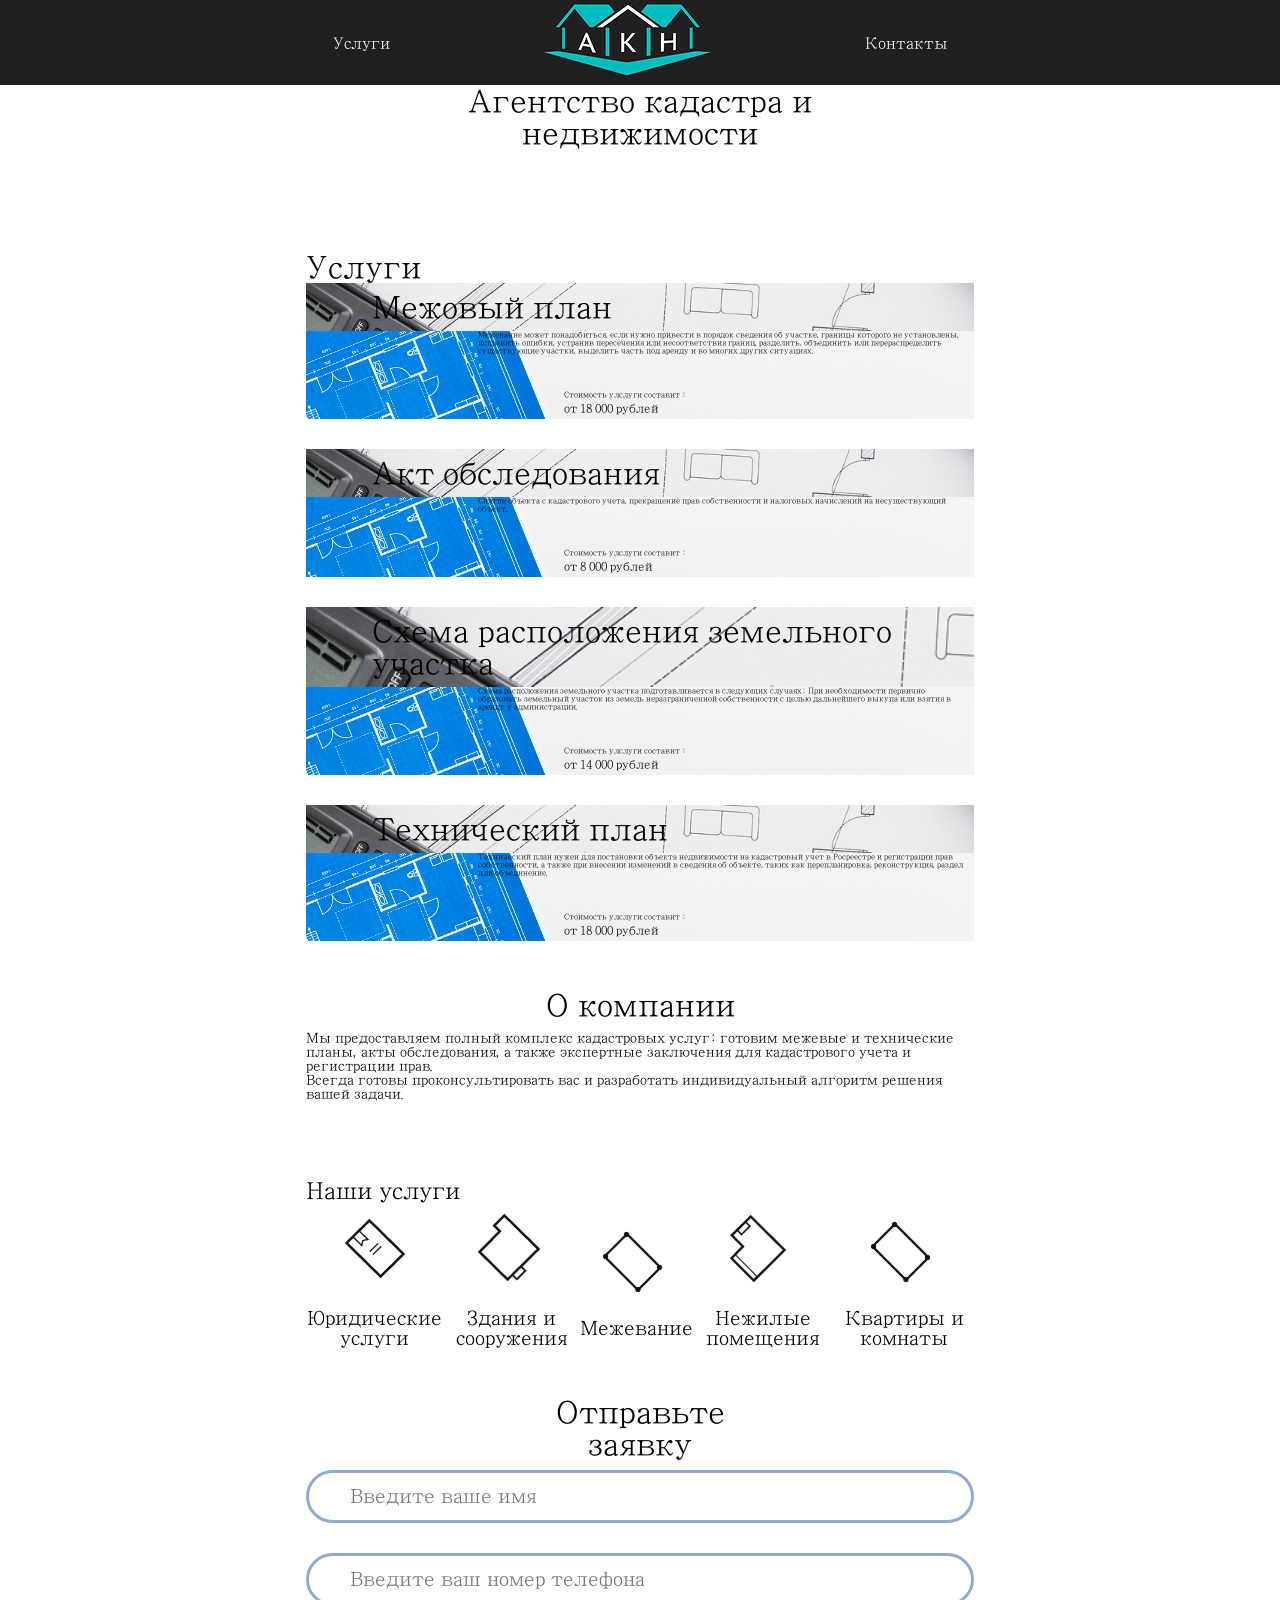
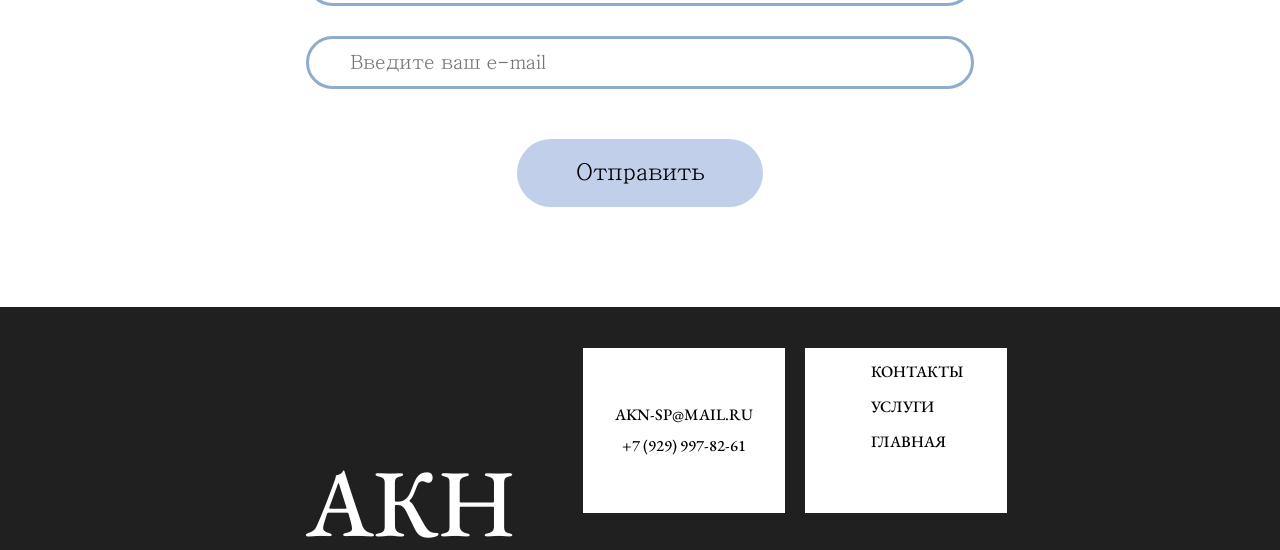
<file: docs/index.html>
<!DOCTYPE html>
<html lang="ru">

<head>
    <meta charset="UTF-8">
    <meta name="viewport" content="width=device-width, initial-scale=1.0">

    <link rel="stylesheet" href="./css/reset.css">
    <link rel="stylesheet" href="./css/normalize.css">
    <link rel="stylesheet" href="./css/style.css">

    <title>Вёрстка Царёв</title>
</head>

<body>
    <header class="header">
        <div class="header__container container">
            <a class="header__link" href="./pages/pricelist.html">Услуги</a>
            <a class="header__link" href="#">
                <img src="./img/logo.png" alt="LOGO">
            </a>
            <a class="header__link" href="./pages/contacts.html">Контакты</a>
        </div>
    </header>

    <main class="main">
        <div class="main__container container container_small index">
            <h1>Агентство кадастра и недвижимости</h1>
            <div class="index__pricelist pricelist">
                <h1>Услуги</h1>
                <ul>
                    <li>
                        <a href="./pages/pricelist.html">
                            <h1 class="pricelist__price-title">Межовый план</h1>
                            <div class="pricelist__price-desc">
                                <p>Межевание может понадобиться, если нужно привести в порядок сведения об участке,
                                    границы
                                    которого не установлены, исправить ошибки, устранив пересечения или несоответствия
                                    границ, разделить, объединить или перераспределить существующие участки, выделить
                                    часть
                                    под аренду и во многих других ситуациях.</p>
                                <div class="pricelist__price-wrapper">
                                    <p>Стоимость улслуги составит :</p>
                                    <p class="pricelist__price">от 18 000 рублей</p>
                                </div>
                            </div>
                        </a>
                    </li>
                    <li>
                        <a href="./pages/pricelist.html">
                            <h1 class="pricelist__price-title">Акт обследования</h1>
                            <div class="pricelist__price-desc">
                                <p>Снятие объекта с кадастрового учета, прекращение прав собственности и налоговых
                                    начислений на несуществующий объект.</p>
                                <div class="pricelist__price-wrapper">
                                    <p>Стоимость улслуги составит :</p>
                                    <p class="pricelist__price">от 8 000 рублей</p>
                                </div>
                            </div>
                        </a>
                    </li>
                    <li>
                        <a href="./pages/pricelist.html">
                            <h1 class="pricelist__price-title">Схема расположения земельного участка</h1>
                            <div class="pricelist__price-desc">
                                <p>Схема расположения земельного участка подготавливается в следующих случаях: При
                                    необходимости первично образовать земельный участок из земель неразграниченной
                                    собственности с целью дальнейшего выкупа или взятия в аренду у администрации.</p>
                                <div class="pricelist__price-wrapper">
                                    <p>Стоимость улслуги составит :</p>
                                    <p class="pricelist__price">от 14 000 рублей</p>
                                </div>
                            </div>
                        </a>
                    </li>
                    <li>
                        <a href="./pages/pricelist.html">
                            <h1 class="pricelist__price-title">Технический план</h1>
                            <div class="pricelist__price-desc">
                                <p>Технический план нужен для постановки объекта недвижимости на кадастровый учет в
                                    Росреестре и регистрации прав собственности, а также при внесении изменений в
                                    сведения
                                    об объекте, таких как перепланировка, реконструкция, раздел или объединение.</p>
                                <div class="pricelist__price-wrapper">
                                    <p>Стоимость улслуги составит :</p>
                                    <p class="pricelist__price">от 18 000 рублей</p>
                                </div>
                            </div>
                        </a>
                    </li>
                </ul>
            </div>
            <div class="index__about about">
                <h1>О компании</h1>
                <p>Мы предоставляем полный комплекс кадастровых услуг: готовим межевые и технические планы, акты
                    обследования, а также экспертные заключения для кадастрового учета и регистрации прав.</p>
                <p>Всегда готовы проконсультировать вас и разработать индивидуальный алгоритм решения вашей задачи.</p>
                <div class="about__services-wrapper">
                    <h2>Наши услуги</h2>
                    <ul>
                        <li>
                            <img src="./img/about/about-2.png" alt="ABOUT">
                            <span>Юридические услуги</span>
                        </li>
                        <li>
                            <img src="./img/about/about-1.png" alt="ABOUT">
                            <span>Здания и сооружения</span>
                        </li>
                        <li>
                            <img src="./img/about/about-5.png" alt="ABOUT">
                            <span>Межевание</span>
                        </li>
                        <li>
                            <img src="./img/about/about-4.png" alt="ABOUT">
                            <span>Нежилые помещения</span>
                        </li>
                        <li>
                            <img src="./img/about/about-5.png" alt="ABOUT">
                            <span>Квартиры и комнаты</span>
                        </li>
                    </ul>
                </div>
            </div>

            <div class="index__feedback feedback">
                <form id="feedback">
                    <h1>Отправьте заявку</h1>
                    <input type="text" name="username" id="username" placeholder="Введите ваше имя">
                    <input type="text" name="phone" id="phone" placeholder="Введите ваш номер телефона">
                    <input type="text" name="email" id="email" placeholder="Введите ваш e-mail">
                    <input type="submit" name="submit" id="submit" value="Отправить">
                </form>
            </div>
        </div>
    </main>

    <footer class="footer">
        <div class="footer__container container">
            <div class=footer__left-wrapper>
                <span class="footer__logo">АКН</span>
            </div>
            <div class="footer__right-wrapper">
                <div class="footer__block footer__block_contacts">
                    <a href="mailto:akn-sp@mail.ru">akn-sp@mail.ru</a>
                    <a href="tel:+79299978261">+7 (929) 997-82-61</a>
                </div>
                <div class="footer__block">
                    <nav class="footer__nav">
                        <a href="./pages/contacts.html">Контакты</a>
                        <a href="./pages/pricelist.html">Услуги</a>
                        <a href="#">Главная</a>
                    </nav>
                </div>
            </div>
        </div>
    </footer>
</body>

</html>
</file>
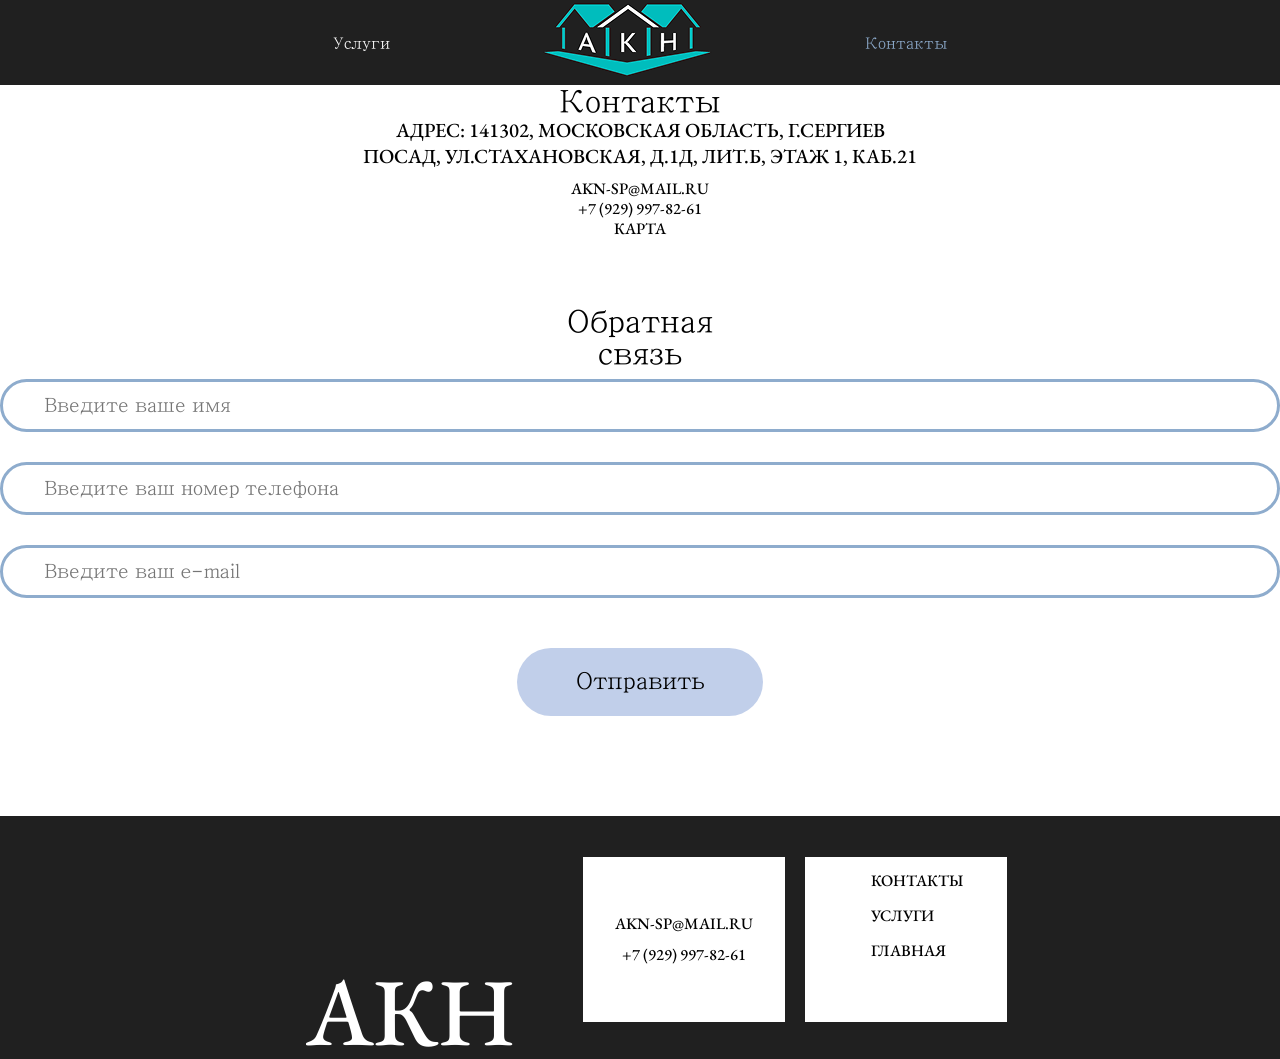
<file: docs/pages/contacts.html>
<!DOCTYPE html>
<html lang="ru">

<head>
    <meta charset="UTF-8">
    <meta name="viewport" content="width=device-width, initial-scale=1.0">

    <link rel="stylesheet" href="../css/reset.css">
    <link rel="stylesheet" href="../css/normalize.css">
    <link rel="stylesheet" href="../css/style.css">

    <title>Контакты</title>
</head>

<body>
    <header class="header">
        <div class="header__container container">
            <a class="header__link" href="./pricelist.html">Услуги</a>
            <a class="header__link" href="../index.html">
                <img src="../img/logo.png" alt="LOGO">
            </a>
            <a class="header__link header__link_active" href="#">Контакты</a>
        </div>
    </header>

    <main class="main">
        <div class="main__container container contacts">
            <div class="contacts__contacts">
                <h1>Контакты</h1>
                <p>Адрес: 141302, Московская область, г.Сергиев Посад, ул.Стахановская, д.1д, лит.Б, этаж 1, каб.21</p>
                <div class="contacts__links">
                    <a href="mailto:akn-sp@mail.ru">AKN-SP@MAIL.RU</a>
                    <a href="tel:+79299978261">+7 (929) 997-82-61</a>
                    <a href="https://yandex.ru/maps/org/akn/199845858617/?display-text=%D0%90%D0%B3%D0%B5%D0%BD%D1%82%D1%81%D1%82%D0%B2%D0%B0%20%D0%BD%D0%B5%D0%B4%D0%B2%D0%B8%D0%B6%D0%B8%D0%BC%D0%BE%D1%81%D1%82%D0%B8&filter=alternate_vertical%3ARequestWindow&ll=38.146458%2C56.322429&mode=search&sctx=[base64]%2BvinZKaA9WRwYcEuZr3vegFggIXY2F0ZWdvcnlfaWQ6KDE4NDEwNzUwMymKAgkxODQxMDc1MDOSAgCaAgxkZXNrdG9wLW1hcHOqAhgzMzY4NzEzNjc2OSwxNjc4ODgzOTkwMjA%3D&sll=38.146068%2C56.322429&sspn=0.004147%2C0.001338&text=category_id%3A%28184107503%29&z=19.4">Карта</a>
        </div>
                </div>
            </div>
            <div class="contacts__feedback feedback">
                <form id="feedback">
                    <h1>Обратная связь</h1>
                    <input type="text" name="username" id="username" placeholder="Введите ваше имя">
                    <input type="text" name="phone" id="phone" placeholder="Введите ваш номер телефона">
                    <input type="text" name="email" id="email" placeholder="Введите ваш e-mail">
                    <input type="submit" name="submit" id="submit" value="Отправить">
                </form>
            </div>
        </div>
    </main>

    <footer class="footer">
        <div class="footer__container container">
            <div class=footer__left-wrapper>
                <span class="footer__logo">АКН</span>
            </div>
            <div class="footer__right-wrapper">
                <div class="footer__block footer__block_contacts">
                    <a href="mailto:akn-sp@mail.ru">akn-sp@mail.ru</a>
                    <a href="tel:+79299978261">+7 (929) 997-82-61</a>
                </div>
                <div class="footer__block">
                    <nav class="footer__nav">
                        <a href="#">Контакты</a>
                        <a href="./pages/pricelist.html">Услуги</a>
                        <a href="../index.html">Главная</a>
                    </nav>
                </div>
            </div>
        </div>
    </footer>
</body>

</html>
</file>
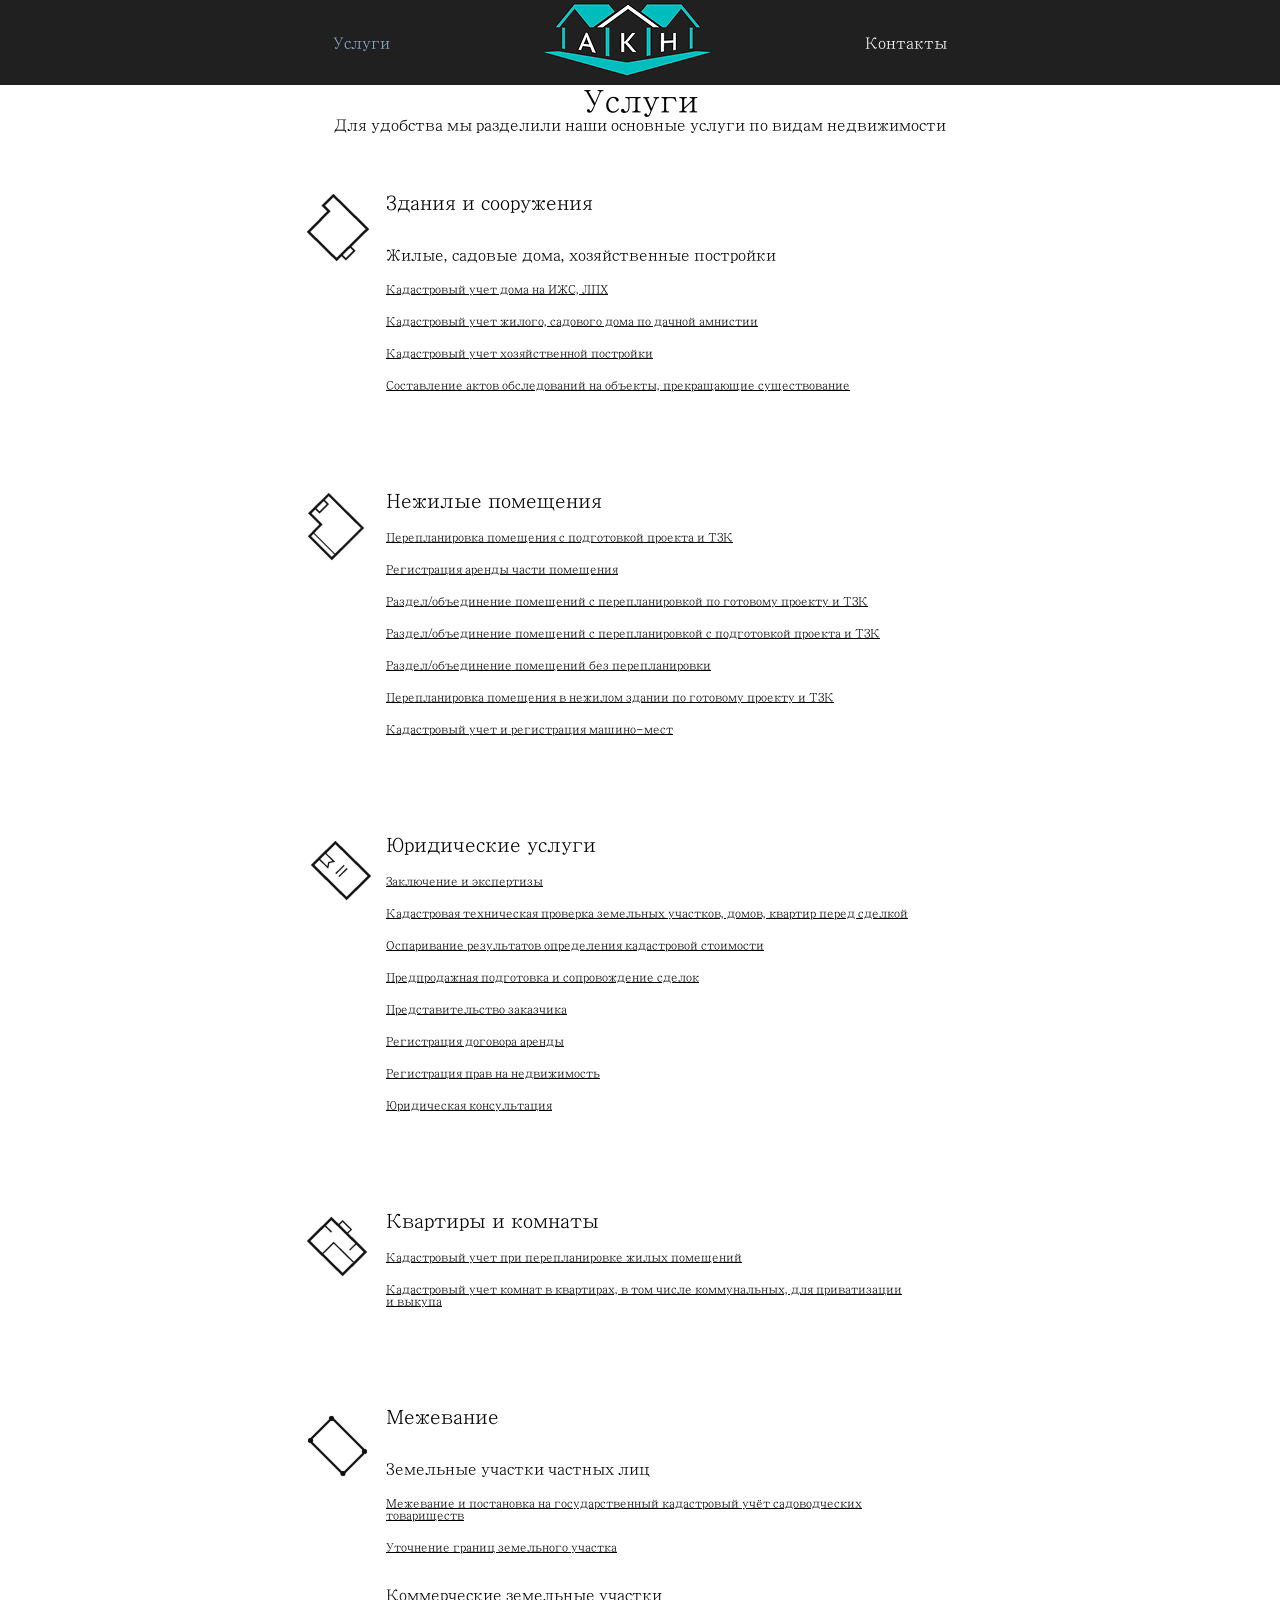
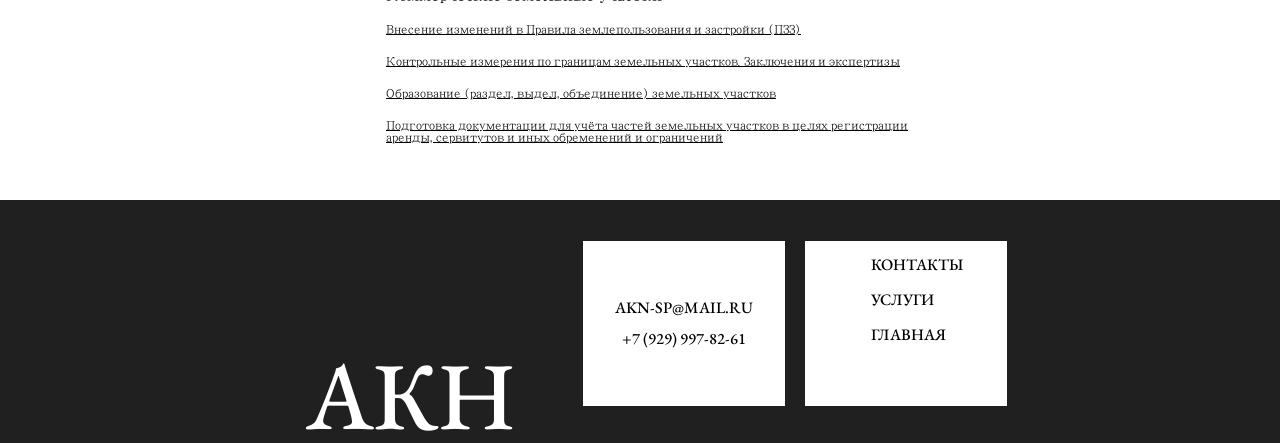
<file: docs/pages/pricelist.html>
<!DOCTYPE html>
<html lang="ru">

<head>
    <meta charset="UTF-8">
    <meta name="viewport" content="width=device-width, initial-scale=1.0">

    <link rel="stylesheet" href="../css/reset.css">
    <link rel="stylesheet" href="../css/normalize.css">
    <link rel="stylesheet" href="../css/style.css">

    <title>Услуги</title>
</head>

<body>
    <header class="header">
        <div class="header__container container">
            <a class="header__link header__link_active" href="#">Услуги</a>
            <a class="header__link" href="../index.html">
                <img src="../img/logo.png" alt="LOGO">
            </a>
            <a class="header__link" href="./contacts.html">Контакты</a>
        </div>
    </header>

    <main class="main">
        <div class="main__container container categories">
            <div class="categories__title-wrapper">
                <h1>Услуги</h1>
                <p>Для удобства мы разделили наши основные услуги по видам недвижимости</p>
            </div>
            <div class="categories__cat-wrapper">
                <div class="categories__category category">
                    <div class="category__left-wrapper">
                        <img src="../img/about/about-1.png" alt="ABOUT">
                    </div>
                    <div class="category__right-wrapper">
                        <h2>Здания и сооружения</h2>
                        <div class="category__block">
                            <h3>Жилые, садовые дома, хозяйственные постройки</h3>
                            <a href="#">Кадастровый учет дома на ИЖС, ЛПХ</a>
                            <a href="#">Кадастровый учет жилого, садового дома по дачной амнистии</a>
                            <a href="#">Кадастровый учет хозяйственной постройки</a>
                            <a href="#">Составление актов обследований на объекты, прекращающие существование</a>
                        </div>
                    </div>
                </div>
                <div class="categories__category category">
                    <div class="category__left-wrapper">
                        <img src="../img/about/about-4.png" alt="ABOUT">
                    </div>
                    <div class="category__right-wrapper">
                        <h2>Нежилые помещения</h2>
                        <div class="category__block">
                            <a href="#">Перепланировка помещения с подготовкой проекта и ТЗК</a>
                            <a href="#">Регистрация аренды части помещения</a>
                            <a href="#">Раздел/объединение помещений с перепланировкой по готовому проекту и ТЗК</a>
                            <a href="#">Раздел/объединение помещений с перепланировкой с подготовкой проекта и ТЗК</a>
                            <a href="#">Раздел/объединение помещений без перепланировки</a>
                            <a href="#">Перепланировка помещения в нежилом здании по готовому проекту и ТЗК</a>
                            <a href="#">Кадастровый учет и регистрация машино-мест</a>
                        </div>
                    </div>
                </div>
                <div class="categories__category category">
                    <div class="category__left-wrapper">
                        <img src="../img/about/about-2.png" alt="ABOUT">
                    </div>
                    <div class="category__right-wrapper">
                        <h2>Юридические услуги</h2>
                        <div class="category__block">
                            <a href="#">Заключение и экспертизы</a>
                            <a href="#">Кадастровая техническая проверка земельных участков, домов, квартир перед
                                сделкой</a>
                            <a href="#">Оспаривание результатов определения кадастровой стоимости</a>
                            <a href="#">Предпродажная подготовка и сопровождение сделок</a>
                            <a href="#">Представительство заказчика</a>
                            <a href="#">Регистрация договора аренды</a>
                            <a href="#">Регистрация прав на недвижимость</a>
                            <a href="#">Юридическая консультация</a>
                        </div>
                    </div>
                </div>
                <div class="categories__category category">
                    <div class="category__left-wrapper">
                        <img src="../img/about/about-3.png" alt="ABOUT">
                    </div>
                    <div class="category__right-wrapper">
                        <h2>Квартиры и комнаты</h2>
                        <div class="category__block">
                            <a href="#">Кадастровый учет при перепланировке жилых помещений</a>
                            <a href="#">Кадастровый учет комнат в квартирах, в том числе коммунальных, для приватизации
                                и выкупа</a>
                        </div>
                    </div>
                </div>
                <div class="categories__category category">
                    <div class="category__left-wrapper">
                        <img src="../img/about/about-5.png" alt="ABOUT">
                    </div>
                    <div class="category__right-wrapper">
                        <h2>Межевание</h2>
                        <div class="category__block">
                            <h3>Земельные участки частных лиц</h3>
                            <a href="#">Межевание и постановка на государственный кадастровый учёт садоводческих
                                товариществ</a>
                            <a href="#">Уточнение границ земельного участка</a>
                        </div>
                        <div class="category__block">
                            <h3>Коммерческие земельные участки</h3>
                            <a href="#">Внесение изменений в Правила землепользования и застройки (ПЗЗ)</a>
                            <a href="#">Контрольные измерения по границам земельных участков. Заключения и
                                экспертизы</a>
                            <a href="#">Образование (раздел, выдел, объединение) земельных участков</a>
                            <a href="#">Подготовка документации для учёта частей земельных участков в целях регистрации
                                аренды, сервитутов и иных обременений и ограничений</a>
                        </div>
                    </div>
                </div>
            </div>
        </div>
    </main>

    <footer class="footer">
        <div class="footer__container container">
            <div class=footer__left-wrapper>
                <span class="footer__logo">АКН</span>
            </div>
            <div class="footer__right-wrapper">
                <div class="footer__block footer__block_contacts">
                    <a href="mailto:akn-sp@mail.ru">akn-sp@mail.ru</a>
                    <a href="tel:+79299978261">+7 (929) 997-82-61</a>
                </div>
                <div class="footer__block">
                    <nav class="footer__nav">
                        <a href="./pages/contacts.html">Контакты</a>
                        <a href="#">Услуги</a>
                        <a href="../index.html">Главная</a>
                    </nav>
                </div>
            </div>
        </div>
    </footer>
</body>

</html>
</file>
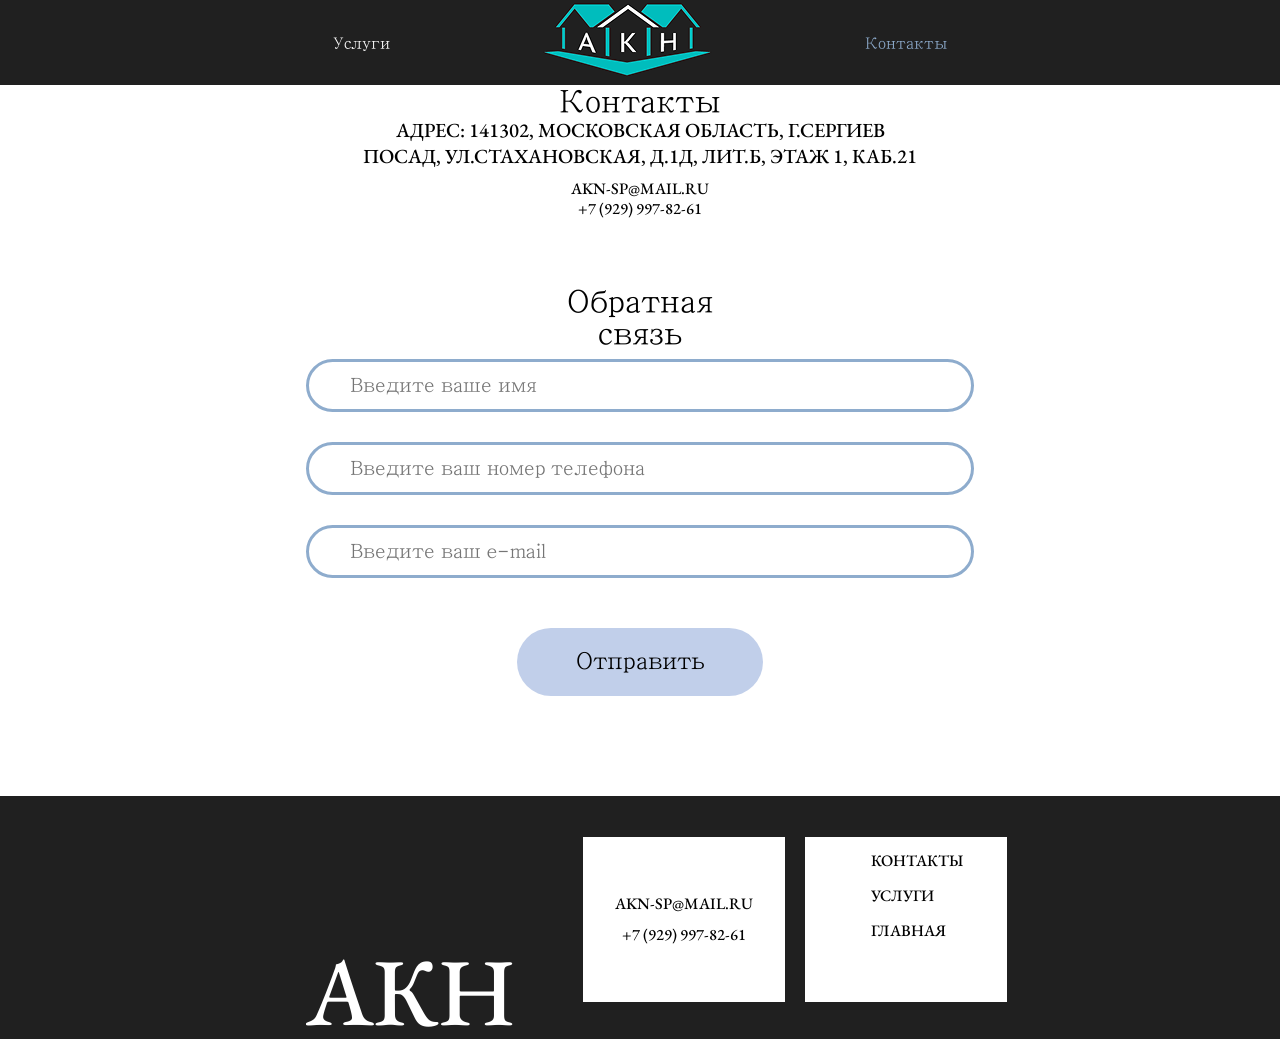
<file: src/pages/contacts.html>
<!DOCTYPE html>
<html lang="ru">

<head>
    <meta charset="UTF-8">
    <meta name="viewport" content="width=device-width, initial-scale=1.0">

    <link rel="stylesheet" href="../css/reset.css">
    <link rel="stylesheet" href="../css/normalize.css">
    <link rel="stylesheet" href="../css/style.css">

    <title>Контакты</title>
</head>

<body>
    <header class="header">
        <div class="header__container container">
            <a class="header__link" href="./pricelist.html">Услуги</a>
            <a class="header__link" href="../index.html">
                <img src="../img/logo.png" alt="LOGO">
            </a>
            <a class="header__link header__link_active" href="#">Контакты</a>
        </div>
    </header>

    <main class="main">
        <div class="main__container container contacts">
            <div class="contacts__contacts">
                <h1>Контакты</h1>
                <p>Адрес: 141302, Московская область, г.Сергиев Посад, ул.Стахановская, д.1д, лит.Б, этаж 1, каб.21</p>
                <div class="contacts__links">
                    <a href="mailto:akn-sp@mail.ru">AKN-SP@MAIL.RU</a>
                    <a href="tel:+79299978261">+7 (929) 997-82-61</a>
                </div>
            </div>
            <div class="contacts__feedback feedback">
                <form id="feedback">
                    <h1>Обратная связь</h1>
                    <input type="text" name="username" id="username" placeholder="Введите ваше имя">
                    <input type="text" name="phone" id="phone" placeholder="Введите ваш номер телефона">
                    <input type="text" name="email" id="email" placeholder="Введите ваш e-mail">
                    <input type="submit" name="submit" id="submit" value="Отправить">
                </form>
            </div>
        </div>
    </main>

    <footer class="footer">
        <div class="footer__container container">
            <div class=footer__left-wrapper>
                <span class="footer__logo">АКН</span>
            </div>
            <div class="footer__right-wrapper">
                <div class="footer__block footer__block_contacts">
                    <a href="mailto:akn-sp@mail.ru">akn-sp@mail.ru</a>
                    <a href="tel:+79299978261">+7 (929) 997-82-61</a>
                </div>
                <div class="footer__block">
                    <nav class="footer__nav">
                        <a href="#">Контакты</a>
                        <a href="./pages/pricelist.html">Услуги</a>
                        <a href="../index.html">Главная</a>
                    </nav>
                </div>
            </div>
        </div>
    </footer>
</body>

</html>
</file>
<file: docs/css/style.css>
@font-face {
  font-family: "JejuMyeongjo";
  font-style: normal;
  font-weight: 400;
  src: url("../fonts/JejuMyeongjo-Regular.woff2");
}
@font-face {
  font-family: "EB Garamond";
  font-style: normal;
  font-weight: 500;
  src: url("../fonts/EBGaramond-Medium.woff2");
}
* {
  box-sizing: border-box;
}

body {
  font-family: "JejuMyeongjo";
  height: 100vh;
  display: flex;
  flex-direction: column;
}

h1, h2, h3, h4, h5 {
  padding: 0;
  margin: 0;
}

h1 {
  font-size: 48px;
}

h2 {
  font-size: 36px;
}

p {
  font-size: 12px;
}

a {
  color: black;
  text-decoration: none;
}

input[type=text] {
  background: white;
  border: 3px solid #8EACCD;
  border-radius: 40px;
  font-size: 20px;
  padding: 12px 0 12px 41px;
}
input[type=submit] {
  outline: none;
  border: none;
  cursor: pointer;
  background: #C1CFEA;
  border-radius: 50px;
  padding: 20px;
  font-size: 24px;
}

.container {
  max-width: 1340px;
  margin: 0 auto;
}
.container_small {
  max-width: 1114px;
}

.header {
  background: #202020;
}
.header__container {
  display: flex;
  justify-content: center;
  align-items: center;
  -moz-column-gap: 146px;
       column-gap: 146px;
}
.header__link {
  color: white;
  font-size: 16px;
}
.header__link_active {
  color: #8EACCD;
}

.main {
  flex: 1;
}

.footer {
  background: #202020;
}
.footer__container {
  position: relative;
  height: 350px;
  padding-top: 41px;
  display: flex;
  align-items: flex-end;
}
.footer__left-wrapper {
  flex-grow: 1;
  overflow: hidden;
}
.footer__right-wrapper {
  position: relative;
  right: -50px;
  flex-grow: 1;
  height: 100%;
  display: flex;
  -moz-column-gap: 36px;
       column-gap: 36px;
}
.footer__logo {
  font-family: "EB Garamond";
  font-weight: 500;
  color: white;
  font-size: 128px;
}
.footer__block {
  width: 364px;
  height: 266px;
  background: white;
}
.footer__block_contacts {
  display: flex;
  flex-direction: column;
  align-items: center;
  justify-content: center;
  row-gap: 4px;
}
.footer__block_contacts a {
  font-family: "EB Garamond";
  font-weight: 500;
  font-size: 24px;
  text-transform: uppercase;
}
.footer__nav {
  font-family: "EB Garamond";
  font-weight: 500;
  font-size: 24px;
  line-height: 35px;
  text-transform: uppercase;
  display: flex;
  flex-direction: column;
  row-gap: 10px;
  margin: 45px auto auto 95px;
}

.feedback form {
  display: flex;
  flex-direction: column;
  align-items: center;
}
.feedback form > h1 {
  max-width: 277px;
  text-align: center;
  margin-bottom: 76px;
}
.feedback form input[type=text] {
  width: 750px;
  margin-bottom: 30px;
}
.feedback form input[type=submit] {
  width: 246px;
  margin-top: 74px;
}

.index > h1 {
  margin-bottom: 102px;
  text-align: center;
}
.index__pricelist {
  margin-bottom: 130px;
}
.index__about {
  margin-bottom: 131px;
}
.index__feedback {
  margin-bottom: 130px;
}

.pricelist > h1 {
  margin-bottom: 65px;
}
.pricelist ul {
  display: flex;
  flex-direction: column;
  row-gap: 60px;
}
.pricelist__price-title {
  padding: 8px 0 8px 114px;
  text-shadow: 0 4px 4px 0 rgba(0, 0, 0, 0.2509803922);
  background-image: url("../img/services/bg-top.png");
  background-size: cover;
}
.pricelist__price-desc {
  padding: 10px 10px 30px 434px;
  background-image: url("../img/services/bg-bottom.png");
  background-size: cover;
}
.pricelist__price-desc > p:first-child {
  margin-bottom: 36px;
}
.pricelist__price-wrapper {
  display: flex;
  flex-direction: column;
  row-gap: 10px;
}
.pricelist__price {
  font-size: 16px;
}

.about > h1 {
  text-align: center;
  margin-bottom: 65px;
}
.about > p {
  font-size: 24px;
}
.about > p:last-of-type {
  margin-bottom: 53px;
}
.about__services-wrapper > h2 {
  margin-bottom: 42px;
}
.about__services-wrapper ul {
  display: flex;
  justify-content: space-between;
}
.about__services-wrapper ul li {
  display: flex;
  flex-direction: column;
  align-items: center;
  justify-content: center;
  row-gap: 10px;
}
.about__services-wrapper ul li span {
  text-align: center;
  font-size: 20px;
}

.contacts__contacts {
  display: flex;
  flex-direction: column;
  justify-content: center;
  align-items: center;
  margin-bottom: 180px;
}
.contacts__contacts h1 {
  margin-bottom: 15px;
}
.contacts__contacts p {
  font-family: "EB Garamond";
  font-weight: 500;
  font-size: 24px;
  text-transform: uppercase;
  text-align: center;
  margin-bottom: 37px;
  max-width: 569px;
  line-height: 31px;
}
.contacts__contacts a {
  font-family: "EB Garamond";
  font-weight: 500;
  font-size: 24px;
  text-transform: uppercase;
}
.contacts__links {
  display: flex;
  flex-direction: column;
  justify-content: center;
  align-items: center;
  row-gap: 4px;
}
.contacts__feedback {
  margin-bottom: 162px;
}
.contacts__feedback form h1 {
  margin-bottom: 24px;
}

.categories__title-wrapper {
  display: flex;
  flex-direction: column;
  align-items: center;
  justify-content: center;
  margin-bottom: 60px;
}
.categories__title-wrapper p {
  font-size: 16px;
}
.categories__cat-wrapper {
  display: flex;
  flex-direction: column;
  row-gap: 100px;
  flex-wrap: wrap;
  max-height: 1000px;
  margin-bottom: 57px;
}

.category {
  display: flex;
  -moz-column-gap: 10px;
       column-gap: 10px;
}
.category__right-wrapper {
  display: flex;
  flex-direction: column;
  row-gap: 20px;
}
.category h2 {
  font-size: 20px;
}
.category__block {
  display: flex;
  flex-direction: column;
  row-gap: 20px;
}
.category__block h3 {
  font-size: 16px;
  margin-top: 14px;
}
.category__block a {
  font-size: 12px;
  text-decoration: underline;
  max-width: 523px;
}

@media screen and (max-width: 1439px) {
  h1 {
    font-size: 32px;
  }
  h2 {
    font-size: 24px;
  }
  p {
    font-size: 8px;
  }
  .feedback {
    width: 100%;
  }
  .feedback form {
    display: flex;
    flex-direction: column;
    align-items: center;
  }
  .feedback form > h1 {
    max-width: 277px;
    text-align: center;
    margin-bottom: 10px;
  }
  .feedback form input[type=text] {
    width: 100%;
    margin-bottom: 30px;
  }
  .feedback form input[type=submit] {
    width: 246px;
    margin-top: 20px;
  }
  .footer__container {
    position: relative;
    height: 243px;
  }
  .footer__right-wrapper {
    -moz-column-gap: 20px;
         column-gap: 20px;
  }
  .footer__logo {
    font-size: 96px;
  }
  .footer__block {
    width: 202px;
    height: 165px;
  }
  .footer__block_contacts {
    row-gap: 15px;
  }
  .footer__block_contacts a {
    font-size: 16px;
  }
  .footer__nav {
    font-size: 16px;
    row-gap: 0;
    margin: 6px auto auto 66px;
  }
  .container {
    max-width: 668px;
  }
  .container_small {
    max-width: 668px;
  }
  .index {
    display: flex;
    flex-direction: column;
    align-items: center;
  }
  .index > h1 {
    max-width: 376px;
  }
  .index__pricelist {
    margin-bottom: 48px;
  }
  .index__about {
    margin-bottom: 48px;
  }
  .index__feedback {
    margin-bottom: 100px;
  }
  .pricelist > h1 {
    margin-bottom: 0;
  }
  .pricelist ul {
    display: flex;
    flex-direction: column;
    row-gap: 30px;
  }
  .pricelist__price-title {
    padding: 8px 0 8px 66px;
  }
  .pricelist__price-desc {
    padding: 0 0 5px 172px;
  }
  .pricelist__price-wrapper {
    row-gap: 3px;
    margin-left: 86px;
  }
  .pricelist__price {
    font-size: 12px;
  }
  .about > h1 {
    margin-bottom: 10px;
  }
  .about > p {
    font-size: 14px;
  }
  .about > p:last-of-type {
    margin-bottom: 78px;
  }
  .about__services-wrapper > h2 {
    margin-bottom: 10px;
  }
  .about__services-wrapper ul li {
    display: flex;
    flex-direction: column;
    align-items: center;
    justify-content: center;
    row-gap: 25px;
  }
  .about__services-wrapper ul li span {
    font-size: 20px;
  }
  .contacts__contacts {
    margin-bottom: 68px;
  }
  .contacts__contacts h1 {
    margin-bottom: 0;
  }
  .contacts__contacts p {
    font-size: 20px;
    margin-bottom: 12px;
    line-height: 26px;
  }
  .contacts__contacts a {
    font-size: 16px;
  }
  .contacts__feedback {
    margin-bottom: 100px;
  }
  .contacts__feedback form h1 {
    margin-bottom: 10px;
    max-width: 171px;
  }
  .categories__cat-wrapper {
    max-height: none;
  }
}
@media screen and (max-width: 767px) {
  .container {
    max-width: 293px;
  }
  .container_small {
    max-width: 293px;
  }
  h1 {
    font-size: 20px;
  }
  h2 {
    font-size: 14px;
  }
  p {
    font-size: 8px;
  }
  input[type=text] {
    font-size: 12px;
    padding: 6px 0 6px 16px;
  }
  input[type=submit] {
    padding: 5px 20px;
    font-size: 16px;
  }
  .feedback {
    width: 100%;
  }
  .feedback form > h1 {
    max-width: 167px;
    margin-bottom: 20px;
  }
  .feedback form input[type=text] {
    width: 100%;
    margin-bottom: 20px;
  }
  .feedback form input[type=submit] {
    width: 137px;
    margin-top: 0;
  }
  .header__container {
    -moz-column-gap: 37px;
         column-gap: 37px;
  }
  .header__link {
    font-size: 10px;
  }
  .header__link img {
    width: 98px;
  }
  .footer__container {
    height: 146px;
    padding-top: 33px;
  }
  .footer__left-wrapper {
    overflow: visible;
  }
  .footer__right-wrapper {
    -moz-column-gap: 20px;
         column-gap: 20px;
  }
  .footer__logo {
    font-size: 32px;
  }
  .footer__block {
    width: 108px;
    height: 74px;
    background: #D9D9D9;
  }
  .footer__block_contacts {
    row-gap: 0;
  }
  .footer__block_contacts a {
    font-size: 10px;
  }
  .footer__nav {
    font-size: 10px;
    line-height: 10px;
    height: 100%;
    justify-content: space-around;
    margin: 0 auto;
    text-transform: none;
    text-align: center;
  }
  .index > h1 {
    margin-bottom: 22px;
    width: 383px;
  }
  .index__pricelist {
    margin-bottom: 80px;
  }
  .index__about {
    margin-bottom: 80px;
  }
  .index__feedback {
    margin-bottom: 100px;
  }
  .pricelist > h1 {
    margin-bottom: 20px;
    text-align: center;
  }
  .pricelist ul {
    row-gap: 20px;
  }
  .pricelist__price-title {
    padding: 2px 0 2px 58px;
    font-size: 14px;
  }
  .pricelist__price-desc {
    padding: 0 0 10px 0;
  }
  .pricelist__price-desc > p:first-child {
    margin-bottom: 2px;
  }
  .pricelist__price-wrapper {
    display: flex;
    flex-direction: column;
    row-gap: 5px;
  }
  .pricelist__price {
    font-size: 14px;
  }
  .about > h1 {
    margin-bottom: 20px;
  }
  .about > p {
    font-size: 8px;
  }
  .about > p:last-of-type {
    margin-bottom: 53px;
  }
  .about__services-wrapper > h2 {
    margin-bottom: 20px;
  }
  .about__services-wrapper ul li {
    row-gap: 0;
  }
  .about__services-wrapper ul li span {
    font-size: 8px;
  }
  .about__services-wrapper ul li img {
    width: 40px;
  }
  .contacts__contacts {
    margin-bottom: 100px;
  }
  .contacts__contacts h1 {
    margin-bottom: 0;
  }
  .contacts__contacts p {
    font-size: 14px;
    margin-bottom: 6px;
    width: 361px;
    line-height: 18px;
  }
  .contacts__contacts a {
    font-size: 14px;
  }
  .contacts__links {
    row-gap: 10px;
  }
  .contacts__feedback {
    margin-bottom: 100px;
  }
  .contacts__feedback form h1 {
    max-width: 123px;
    margin-bottom: 20px;
  }
  .categories {
    max-width: 100%;
  }
  .categories__title-wrapper {
    margin-bottom: 30px;
  }
  .categories__title-wrapper p {
    font-size: 8px;
    width: 308px;
  }
  .categories__cat-wrapper {
    row-gap: 30px;
    margin-bottom: 100px;
  }
  .category {
    display: flex;
    -moz-column-gap: 0;
         column-gap: 0;
  }
  .category__left-wrapper img {
    width: 40px;
  }
  .category__right-wrapper {
    row-gap: 12px;
  }
  .category h2 {
    font-size: 16px;
  }
  .category__block {
    row-gap: 12px;
  }
  .category__block h3 {
    font-size: 12px;
    margin-top: 0;
  }
  .category__block a {
    font-size: 10px;
    max-width: 346px;
  }
}/*# sourceMappingURL=style.css.map */
</file>
<file: src/css/style.css>
@font-face {
  font-family: "JejuMyeongjo";
  font-style: normal;
  font-weight: 400;
  src: url("../fonts/JejuMyeongjo-Regular.woff2");
}
@font-face {
  font-family: "EB Garamond";
  font-style: normal;
  font-weight: 500;
  src: url("../fonts/EBGaramond-Medium.woff2");
}
* {
  box-sizing: border-box;
}

body {
  font-family: "JejuMyeongjo";
  height: 100vh;
  display: flex;
  flex-direction: column;
}

h1, h2, h3, h4, h5 {
  padding: 0;
  margin: 0;
}

h1 {
  font-size: 48px;
}

h2 {
  font-size: 36px;
}

p {
  font-size: 12px;
}

a {
  color: black;
  text-decoration: none;
}

input[type=text] {
  background: white;
  border: 3px solid #8EACCD;
  border-radius: 40px;
  font-size: 20px;
  padding: 12px 0 12px 41px;
}
input[type=submit] {
  outline: none;
  border: none;
  cursor: pointer;
  background: #C1CFEA;
  border-radius: 50px;
  padding: 20px;
  font-size: 24px;
}

.container {
  max-width: 1340px;
  margin: 0 auto;
}
.container_small {
  max-width: 1114px;
}

.header {
  background: #202020;
}
.header__container {
  display: flex;
  justify-content: center;
  align-items: center;
  -moz-column-gap: 146px;
       column-gap: 146px;
}
.header__link {
  color: white;
  font-size: 16px;
}
.header__link_active {
  color: #8EACCD;
}

.main {
  flex: 1;
}

.footer {
  background: #202020;
}
.footer__container {
  position: relative;
  height: 350px;
  padding-top: 41px;
  display: flex;
  align-items: flex-end;
}
.footer__left-wrapper {
  flex-grow: 1;
  overflow: hidden;
}
.footer__right-wrapper {
  position: relative;
  right: -50px;
  flex-grow: 1;
  height: 100%;
  display: flex;
  -moz-column-gap: 36px;
       column-gap: 36px;
}
.footer__logo {
  font-family: "EB Garamond";
  font-weight: 500;
  color: white;
  font-size: 128px;
}
.footer__block {
  width: 364px;
  height: 266px;
  background: white;
}
.footer__block_contacts {
  display: flex;
  flex-direction: column;
  align-items: center;
  justify-content: center;
  row-gap: 4px;
}
.footer__block_contacts a {
  font-family: "EB Garamond";
  font-weight: 500;
  font-size: 24px;
  text-transform: uppercase;
}
.footer__nav {
  font-family: "EB Garamond";
  font-weight: 500;
  font-size: 24px;
  line-height: 35px;
  text-transform: uppercase;
  display: flex;
  flex-direction: column;
  row-gap: 10px;
  margin: 45px auto auto 95px;
}

.feedback form {
  display: flex;
  flex-direction: column;
  align-items: center;
}
.feedback form > h1 {
  max-width: 277px;
  text-align: center;
  margin-bottom: 76px;
}
.feedback form input[type=text] {
  width: 750px;
  margin-bottom: 30px;
}
.feedback form input[type=submit] {
  width: 246px;
  margin-top: 74px;
}

.index > h1 {
  margin-bottom: 102px;
  text-align: center;
}
.index__pricelist {
  margin-bottom: 130px;
}
.index__about {
  margin-bottom: 131px;
}
.index__feedback {
  margin-bottom: 130px;
}

.pricelist > h1 {
  margin-bottom: 65px;
}
.pricelist ul {
  display: flex;
  flex-direction: column;
  row-gap: 60px;
}
.pricelist__price-title {
  padding: 8px 0 8px 114px;
  text-shadow: 0 4px 4px 0 rgba(0, 0, 0, 0.2509803922);
  background-image: url("../img/services/bg-top.png");
  background-size: cover;
}
.pricelist__price-desc {
  padding: 10px 10px 30px 434px;
  background-image: url("../img/services/bg-bottom.png");
  background-size: cover;
}
.pricelist__price-desc > p:first-child {
  margin-bottom: 36px;
}
.pricelist__price-wrapper {
  display: flex;
  flex-direction: column;
  row-gap: 10px;
}
.pricelist__price {
  font-size: 16px;
}

.about > h1 {
  text-align: center;
  margin-bottom: 65px;
}
.about > p {
  font-size: 24px;
}
.about > p:last-of-type {
  margin-bottom: 53px;
}
.about__services-wrapper > h2 {
  margin-bottom: 42px;
}
.about__services-wrapper ul {
  display: flex;
  justify-content: space-between;
}
.about__services-wrapper ul li {
  display: flex;
  flex-direction: column;
  align-items: center;
  justify-content: center;
  row-gap: 10px;
}
.about__services-wrapper ul li span {
  text-align: center;
  font-size: 20px;
}

.contacts__contacts {
  display: flex;
  flex-direction: column;
  justify-content: center;
  align-items: center;
  margin-bottom: 180px;
}
.contacts__contacts h1 {
  margin-bottom: 15px;
}
.contacts__contacts p {
  font-family: "EB Garamond";
  font-weight: 500;
  font-size: 24px;
  text-transform: uppercase;
  text-align: center;
  margin-bottom: 37px;
  max-width: 569px;
  line-height: 31px;
}
.contacts__contacts a {
  font-family: "EB Garamond";
  font-weight: 500;
  font-size: 24px;
  text-transform: uppercase;
}
.contacts__links {
  display: flex;
  flex-direction: column;
  justify-content: center;
  align-items: center;
  row-gap: 4px;
}
.contacts__feedback {
  margin-bottom: 162px;
}
.contacts__feedback form h1 {
  margin-bottom: 24px;
}

.categories__title-wrapper {
  display: flex;
  flex-direction: column;
  align-items: center;
  justify-content: center;
  margin-bottom: 60px;
}
.categories__title-wrapper p {
  font-size: 16px;
}
.categories__cat-wrapper {
  display: flex;
  flex-direction: column;
  row-gap: 100px;
  flex-wrap: wrap;
  max-height: 1000px;
  margin-bottom: 57px;
}

.category {
  display: flex;
  -moz-column-gap: 10px;
       column-gap: 10px;
}
.category__right-wrapper {
  display: flex;
  flex-direction: column;
  row-gap: 20px;
}
.category h2 {
  font-size: 20px;
}
.category__block {
  display: flex;
  flex-direction: column;
  row-gap: 20px;
}
.category__block h3 {
  font-size: 16px;
  margin-top: 14px;
}
.category__block a {
  font-size: 12px;
  text-decoration: underline;
  max-width: 523px;
}

@media screen and (max-width: 1439px) {
  h1 {
    font-size: 32px;
  }
  h2 {
    font-size: 24px;
  }
  p {
    font-size: 8px;
  }
  .feedback {
    width: 100%;
  }
  .feedback form {
    display: flex;
    flex-direction: column;
    align-items: center;
  }
  .feedback form > h1 {
    max-width: 277px;
    text-align: center;
    margin-bottom: 10px;
  }
  .feedback form input[type=text] {
    width: 100%;
    margin-bottom: 30px;
  }
  .feedback form input[type=submit] {
    width: 246px;
    margin-top: 20px;
  }
  .footer__container {
    position: relative;
    height: 243px;
  }
  .footer__right-wrapper {
    -moz-column-gap: 20px;
         column-gap: 20px;
  }
  .footer__logo {
    font-size: 96px;
  }
  .footer__block {
    width: 202px;
    height: 165px;
  }
  .footer__block_contacts {
    row-gap: 15px;
  }
  .footer__block_contacts a {
    font-size: 16px;
  }
  .footer__nav {
    font-size: 16px;
    row-gap: 0;
    margin: 6px auto auto 66px;
  }
  .container {
    max-width: 668px;
  }
  .container_small {
    max-width: 668px;
  }
  .index {
    display: flex;
    flex-direction: column;
    align-items: center;
  }
  .index > h1 {
    max-width: 376px;
  }
  .index__pricelist {
    margin-bottom: 48px;
  }
  .index__about {
    margin-bottom: 48px;
  }
  .index__feedback {
    margin-bottom: 100px;
  }
  .pricelist > h1 {
    margin-bottom: 0;
  }
  .pricelist ul {
    display: flex;
    flex-direction: column;
    row-gap: 30px;
  }
  .pricelist__price-title {
    padding: 8px 0 8px 66px;
  }
  .pricelist__price-desc {
    padding: 0 0 5px 172px;
  }
  .pricelist__price-wrapper {
    row-gap: 3px;
    margin-left: 86px;
  }
  .pricelist__price {
    font-size: 12px;
  }
  .about > h1 {
    margin-bottom: 10px;
  }
  .about > p {
    font-size: 14px;
  }
  .about > p:last-of-type {
    margin-bottom: 78px;
  }
  .about__services-wrapper > h2 {
    margin-bottom: 10px;
  }
  .about__services-wrapper ul li {
    display: flex;
    flex-direction: column;
    align-items: center;
    justify-content: center;
    row-gap: 25px;
  }
  .about__services-wrapper ul li span {
    font-size: 20px;
  }
  .contacts__contacts {
    margin-bottom: 68px;
  }
  .contacts__contacts h1 {
    margin-bottom: 0;
  }
  .contacts__contacts p {
    font-size: 20px;
    margin-bottom: 12px;
    line-height: 26px;
  }
  .contacts__contacts a {
    font-size: 16px;
  }
  .contacts__feedback {
    margin-bottom: 100px;
  }
  .contacts__feedback form h1 {
    margin-bottom: 10px;
    max-width: 171px;
  }
  .categories__cat-wrapper {
    max-height: none;
  }
}
@media screen and (max-width: 767px) {
  .container {
    max-width: 293px;
  }
  .container_small {
    max-width: 293px;
  }
  h1 {
    font-size: 20px;
  }
  h2 {
    font-size: 14px;
  }
  p {
    font-size: 8px;
  }
  input[type=text] {
    font-size: 12px;
    padding: 6px 0 6px 16px;
  }
  input[type=submit] {
    padding: 5px 20px;
    font-size: 16px;
  }
  .feedback {
    width: 100%;
  }
  .feedback form > h1 {
    max-width: 167px;
    margin-bottom: 20px;
  }
  .feedback form input[type=text] {
    width: 100%;
    margin-bottom: 20px;
  }
  .feedback form input[type=submit] {
    width: 137px;
    margin-top: 0;
  }
  .header__container {
    -moz-column-gap: 37px;
         column-gap: 37px;
  }
  .header__link {
    font-size: 10px;
  }
  .header__link img {
    width: 98px;
  }
  .footer__container {
    height: 146px;
    padding-top: 33px;
  }
  .footer__left-wrapper {
    overflow: visible;
  }
  .footer__right-wrapper {
    -moz-column-gap: 20px;
         column-gap: 20px;
  }
  .footer__logo {
    font-size: 32px;
  }
  .footer__block {
    width: 108px;
    height: 74px;
    background: #D9D9D9;
  }
  .footer__block_contacts {
    row-gap: 0;
  }
  .footer__block_contacts a {
    font-size: 10px;
  }
  .footer__nav {
    font-size: 10px;
    line-height: 10px;
    height: 100%;
    justify-content: space-around;
    margin: 0 auto;
    text-transform: none;
    text-align: center;
  }
  .index > h1 {
    margin-bottom: 22px;
    width: 383px;
  }
  .index__pricelist {
    margin-bottom: 80px;
  }
  .index__about {
    margin-bottom: 80px;
  }
  .index__feedback {
    margin-bottom: 100px;
  }
  .pricelist > h1 {
    margin-bottom: 20px;
    text-align: center;
  }
  .pricelist ul {
    row-gap: 20px;
  }
  .pricelist__price-title {
    padding: 2px 0 2px 58px;
    font-size: 14px;
  }
  .pricelist__price-desc {
    padding: 0 0 10px 0;
  }
  .pricelist__price-desc > p:first-child {
    margin-bottom: 2px;
  }
  .pricelist__price-wrapper {
    display: flex;
    flex-direction: column;
    row-gap: 5px;
  }
  .pricelist__price {
    font-size: 14px;
  }
  .about > h1 {
    margin-bottom: 20px;
  }
  .about > p {
    font-size: 8px;
  }
  .about > p:last-of-type {
    margin-bottom: 53px;
  }
  .about__services-wrapper > h2 {
    margin-bottom: 20px;
  }
  .about__services-wrapper ul li {
    row-gap: 0;
  }
  .about__services-wrapper ul li span {
    font-size: 8px;
  }
  .about__services-wrapper ul li img {
    width: 40px;
  }
  .contacts__contacts {
    margin-bottom: 100px;
  }
  .contacts__contacts h1 {
    margin-bottom: 0;
  }
  .contacts__contacts p {
    font-size: 14px;
    margin-bottom: 6px;
    width: 361px;
    line-height: 18px;
  }
  .contacts__contacts a {
    font-size: 14px;
  }
  .contacts__links {
    row-gap: 10px;
  }
  .contacts__feedback {
    margin-bottom: 100px;
  }
  .contacts__feedback form h1 {
    max-width: 123px;
    margin-bottom: 20px;
  }
  .categories {
    max-width: 100%;
  }
  .categories__title-wrapper {
    margin-bottom: 30px;
  }
  .categories__title-wrapper p {
    font-size: 8px;
    width: 308px;
  }
  .categories__cat-wrapper {
    row-gap: 30px;
    margin-bottom: 100px;
  }
  .category {
    display: flex;
    -moz-column-gap: 0;
         column-gap: 0;
  }
  .category__left-wrapper img {
    width: 40px;
  }
  .category__right-wrapper {
    row-gap: 12px;
  }
  .category h2 {
    font-size: 16px;
  }
  .category__block {
    row-gap: 12px;
  }
  .category__block h3 {
    font-size: 12px;
    margin-top: 0;
  }
  .category__block a {
    font-size: 10px;
    max-width: 346px;
  }
}/*# sourceMappingURL=style.css.map */
</file>
